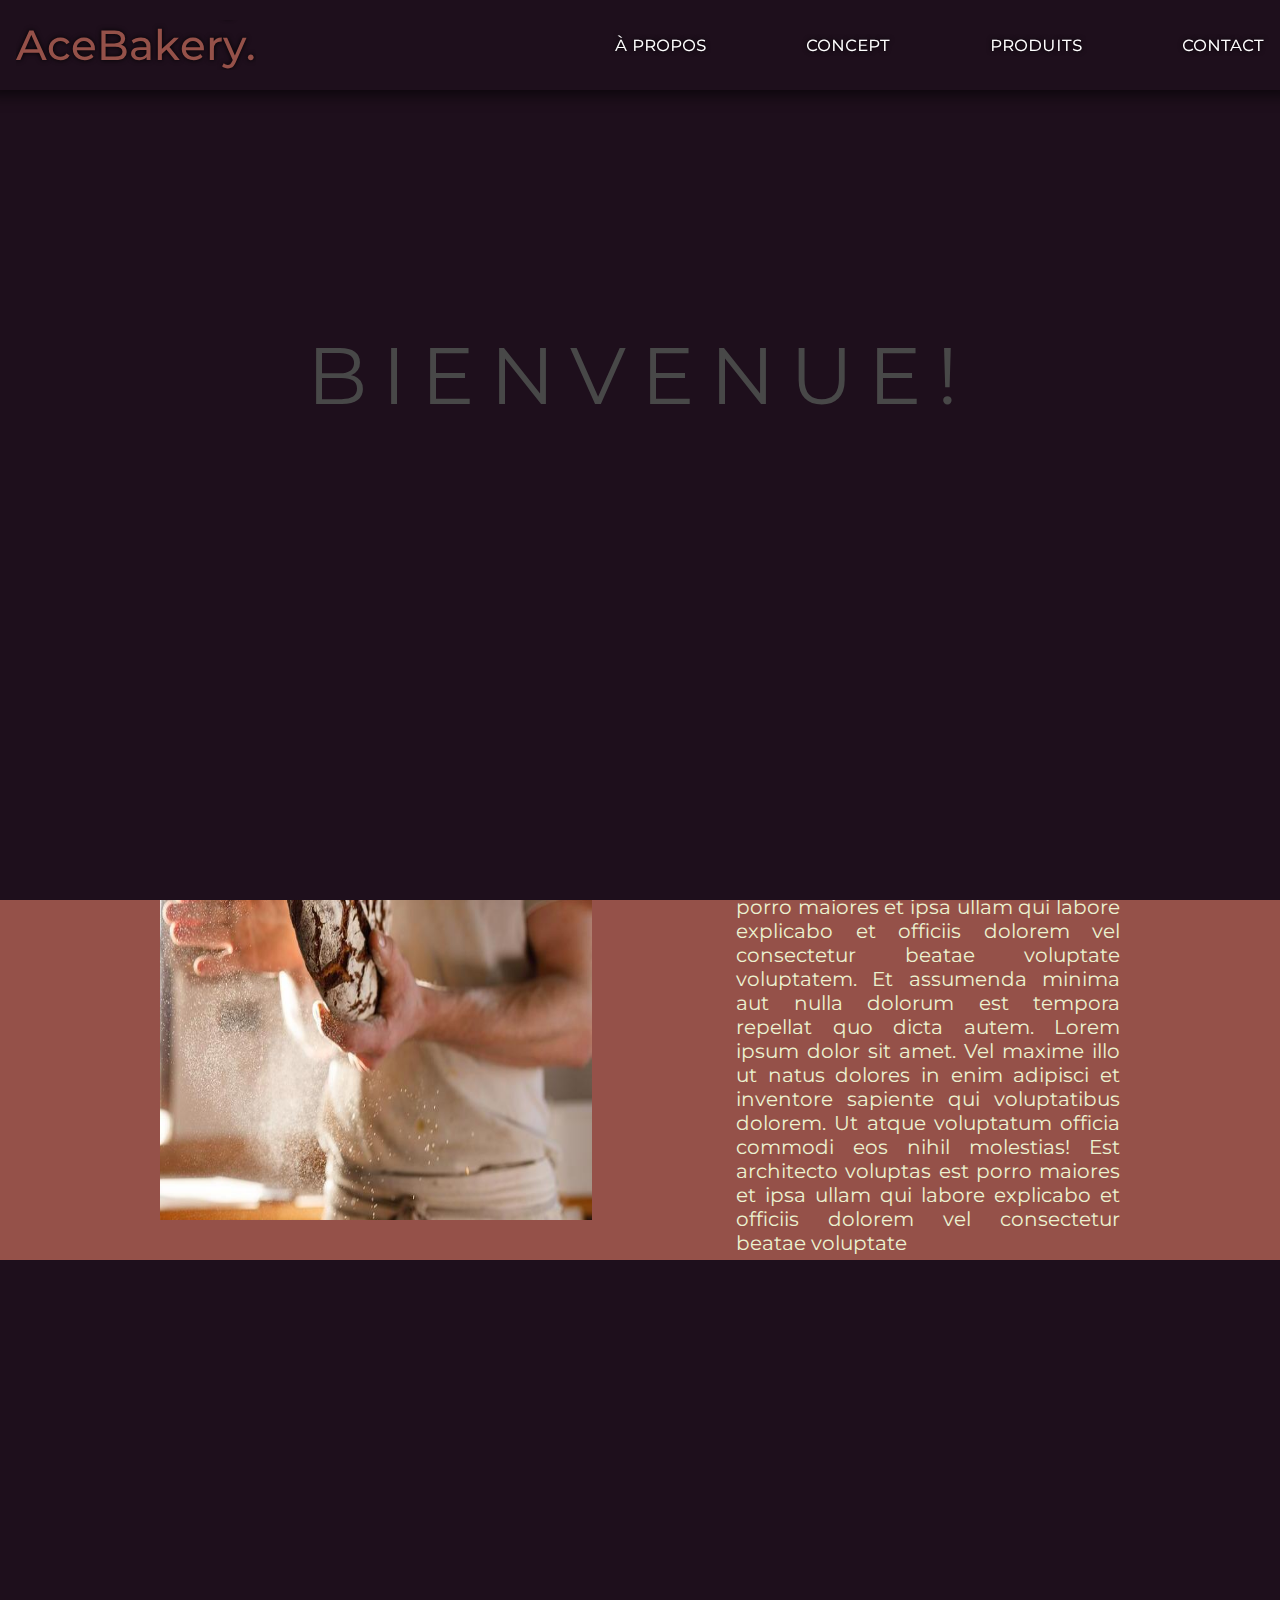
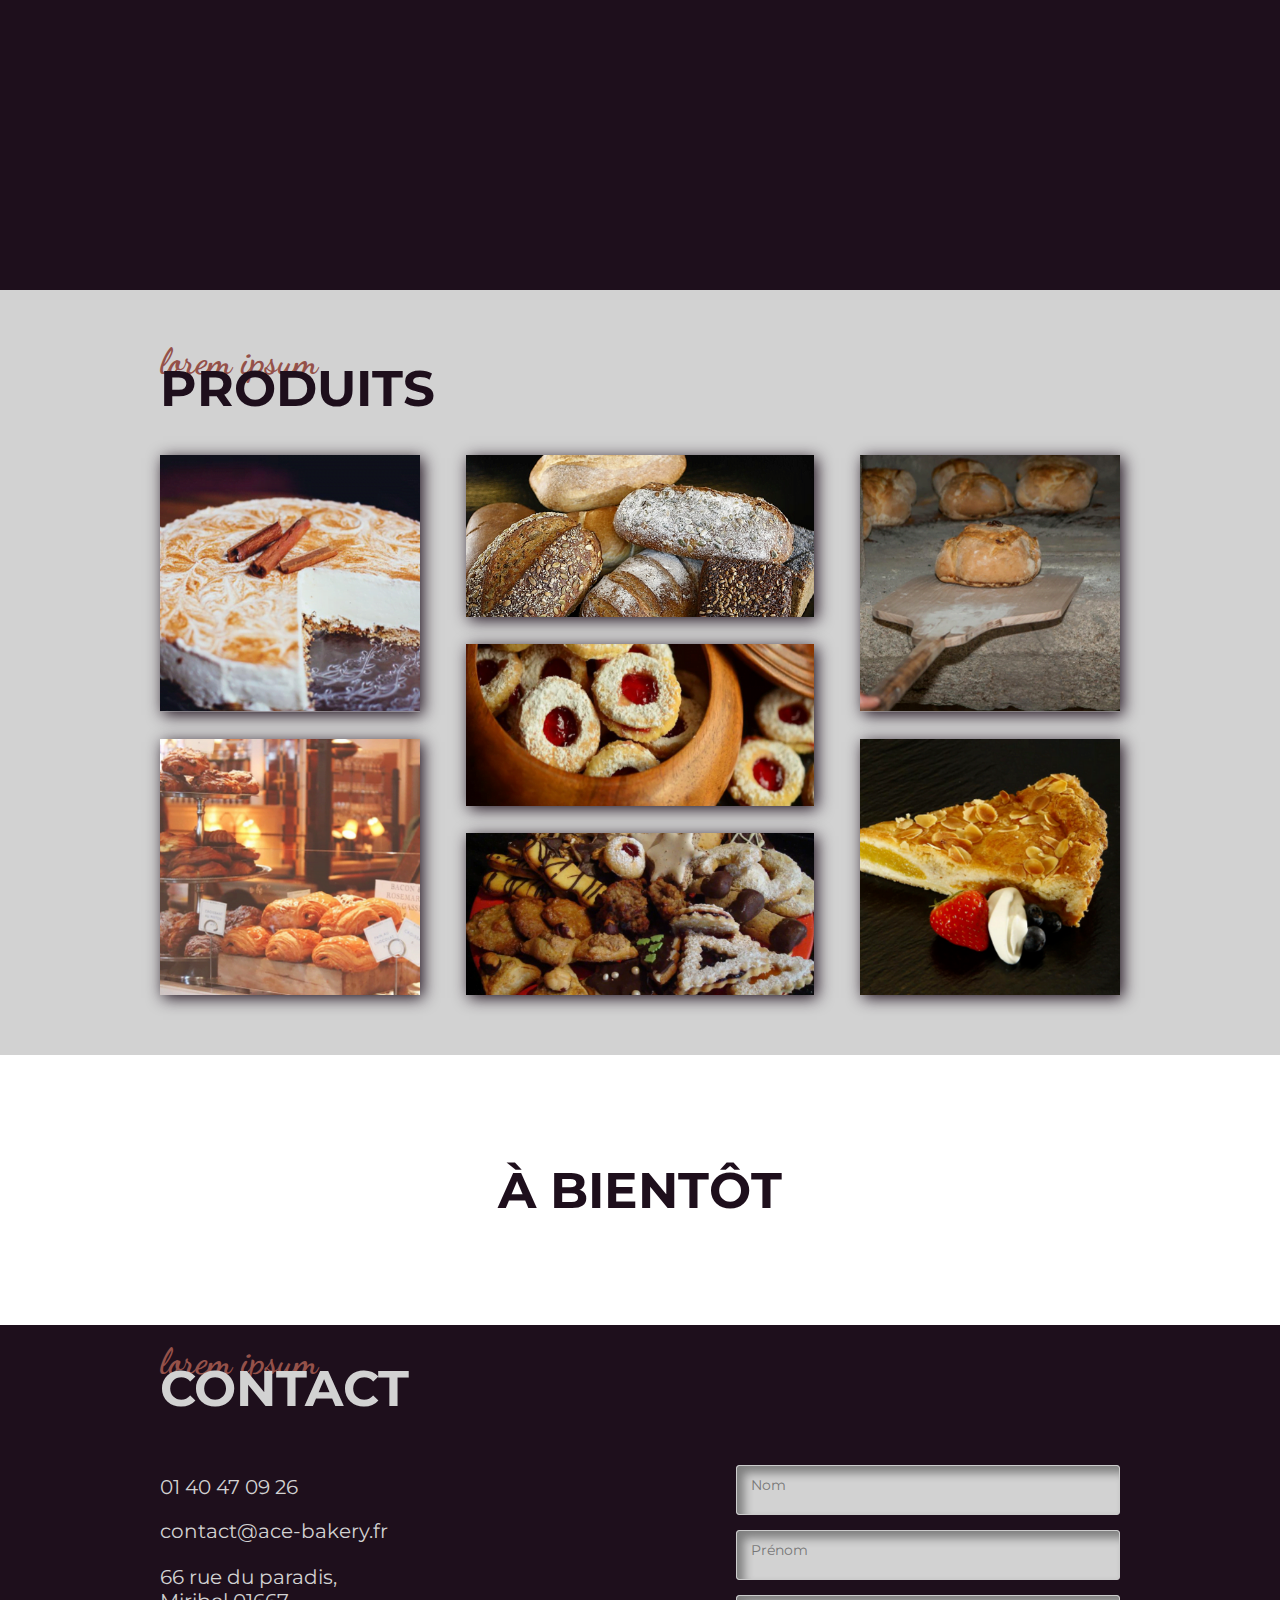
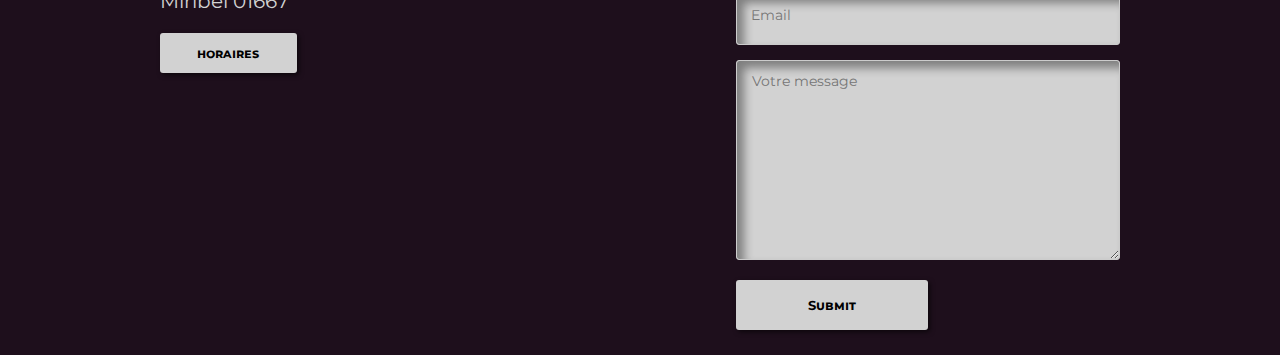
<file: index.html>
<!DOCTYPE html>
<html lang="fr">
  <head>
    <meta charset="UTF-8" />
    <meta http-equiv="X-UA-Compatible" content="IE=edge" />
    <meta name="viewport" content="width=device-width, initial-scale=1.0" />
    <link rel="stylesheet" href="./style/style.css" />
    <link rel="stylesheet" href="./style/rolling.css" />
    <link
      href="https://fonts.googleapis.com/css2?family=Montserrat:ital,wght@0,100;0,200;0,300;0,400;0,500;0,600;0,700;0,800;0,900;1,100;1,200;1,300;1,400;1,500;1,600;1,700;1,800;1,900&display=swap"
      rel="stylesheet"
    />
    <link
      href="https://fonts.googleapis.com/css2?family=Dancing+Script:wght@400;500;600;700&family=Montserrat:ital,wght@0,100;0,200;0,300;0,400;0,500;0,600;0,700;0,800;0,900;1,100;1,200;1,300;1,400;1,500;1,600;1,700;1,800;1,900&display=swap"
      rel="stylesheet"
    />
    <title>Document</title>
  </head>

  <body>
    <!-- loader -->
    <div class="loader">
      <span class="lettre">B</span>
      <span class="lettre">I</span>
      <span class="lettre">E</span>
      <span class="lettre">N</span>
      <span class="lettre">V</span>
      <span class="lettre">E</span>
      <span class="lettre">N</span>
      <span class="lettre">U</span>
      <span class="lettre">E</span>
      <span class="lettre">!</span>
    </div>

    <!-- HEADER -->
    <header>
      <!-- NAVBAR -->
      <nav class="navbar">
        <a href="#" class="nav-logo rolling-text">AceBakery.</a>
        <ul class="nav-menu">
          <li class="nav-item">
            <a href="#apropos" class="nav-link">à propos</a>
          </li>
          <li class="nav-item">
            <a href="#concept" class="nav-link">concept</a>
          </li>
          <li class="nav-item">
            <a href="#products" class="nav-link">produits</a>
          </li>
          <li class="nav-item">
            <a href="#footer" class="nav-link">contact</a>
          </li>
        </ul>
        <div class="hamburger">
          <span class="bar"></span>
          <span class="bar"></span>
          <span class="bar"></span>
        </div>
      </nav>
      <div class="title">
        <h1>Ace Bakery</h1>
        <p>Chaque jour, s'engager par amour du pain.</p>
      </div>
    </header>

    <!-- SECTION A PROPOS -->
    <section id="apropos">
      <div class="container">
        <div class="apropos">
          <img
            class="boulanger"
            src="./images/baker.jpg"
            alt="boulanger en exercice"
          />
          <div class="txtapropos">
            <div class="close-title">
              <h3>lorem ipsum</h3>
              <h2>A Propos</h2>
            </div>
            <p>
              Lorem ipsum dolor sit amet. Vel maxime illo ut natus dolores in
              enim adipisci et inventore sapiente qui voluptatibus dolorem. Ut
              atque voluptatum officia commodi eos nihil molestias! Est
              architecto voluptas est porro maiores et ipsa ullam qui labore
              explicabo et officiis dolorem vel consectetur beatae voluptate
              voluptatem. Et assumenda minima aut nulla dolorum est tempora
              repellat quo dicta autem. Lorem ipsum dolor sit amet. Vel maxime
              illo ut natus dolores in enim adipisci et inventore sapiente qui
              voluptatibus dolorem. Ut atque voluptatum officia commodi eos
              nihil molestias! Est architecto voluptas est porro maiores et ipsa
              ullam qui labore explicabo et officiis dolorem vel consectetur
              beatae voluptate
            </p>
          </div>
        </div>
      </div>
    </section>

    <!-- MAIN -->
    <main>
      <!-- section concept -->
      <section id="concept" class="flex">
        <div class="container center slideIn">
          <div class="text-top">
            <div class="top topresp1">
              <img src="./images/bonbon.png" alt="logo de bonbon" />
              <h2>Lorem ipsum</h2>
              <p>
                dolor sit amet. Eum explicabo eligendi ut omnis necessitatibus
                ut quaerat nihil
              </p>
            </div>

            <div class="top topresp2">
              <img src="./images/cake.png" alt="logo de gateau" />
              <h2>Lorem ipsum</h2>
              <p>
                dolor sit amet. Eum explicabo eligendi ut omnis necessitatibus
                ut quaerat nihil
              </p>
            </div>

            <div class="top topresp3">
              <img src="./images/cookie.png" alt="" />
              <h2>Lorem ipsum</h2>
              <p>
                dolor sit amet. Eum explicabo eligendi ut omnis necessitatibus
                ut quaerat nihil
              </p>
            </div>
          </div>

          <div class="hr">
            <hr />
            <hr />
            <hr />
          </div>

          <div class="text-bottum">
            <div class="bottum bottumresp1">
              <img src="./images/E0CAbread.png" alt="logo de bonbon" />
              <h2>Lorem ipsum</h2>
              <p>
                dolor sit amet. Eum explicabo eligendi ut omnis necessitatibus
                ut quaerat nihil
              </p>
            </div>

            <div class="bottum bottumresp2">
              <img src="./images/croisant.png" alt="logo de bonbon" />
              <h2>Lorem ipsum</h2>
              <p>
                dolor sit amet. Eum explicabo eligendi ut omnis necessitatibus
                ut quaerat nihil
              </p>
            </div>

            <div class="bottum bottumresp3">
              <img src="./images/sucette.png" alt="logo de bonbon" />
              <h2>Lorem ipsum</h2>
              <p>
                dolor sit amet. Eum explicabo eligendi ut omnis necessitatibus
                ut quaerat nihil
              </p>
            </div>
          </div>
        </div>
      </section>

      <!-- SECTION PRODUCTS -->
      <section id="products">
        <!-- class pour container -->
        <div class="products container">
          <div class="close-title">
            <h3>lorem ipsum</h3>
            <h2>produits</h2>
          </div>
          <div class="products-content">
            <div class="f2p">
              <div class="box">
                <img src="./images/products/cake.png" alt="photo d'un gâteau" />
                <div class="box-content">
                  <h4>lorem ipsum</h4>
                  <p>
                    juste pour le del ma moula juste pour le del ma moula juste
                    pour le del ma moula juste pour le del ma moula juste pour
                    le del ma moula juste pour le del ma moula juste pour le del
                    ma moula juste pour le del ma moula
                  </p>
                </div>
              </div>
              <div class="box">
                <img src="./images/products/breads.png" alt="photo de pains" />
                <div class="box-content">
                  <h4>lorem ipsum</h4>
                  <p>
                    juste pour le del ma moula juste pour le del ma moula juste
                    pour le del ma moula juste pour le del ma moula juste pour
                    le del ma moula juste pour le del ma moula juste pour le del
                    ma moula juste pour le del ma moula
                  </p>
                </div>
              </div>
            </div>
            <div class="f3p">
              <div class="box">
                <img
                  src="./images/products/bread.png"
                  alt="photo de pain tah le délice"
                />
                <div class="box-content">
                  <h4>lorem ipsum</h4>
                  <p>
                    juste pour le del ma moula juste pour le del ma moula juste
                    pour le del ma moula
                  </p>
                </div>
              </div>
              <div class="box">
                <img
                  class="marrem"
                  src="./images/products/cookies.png"
                  alt="photo de petit gâteau"
                />
                <div class="box-content">
                  <h4>lorem ipsum</h4>
                  <p>
                    juste pour le del ma moula juste pour le del ma moula juste
                    pour le del ma moula
                  </p>
                </div>
              </div>
              <div class="box">
                <img
                  src="./images/products/cookies2.png"
                  alt="photo de cookies en mode noel mon copain"
                />
                <div class="box-content">
                  <h4>lorem ipsum</h4>
                  <p>
                    juste pour le del ma moula juste pour le del ma moula juste
                    pour le del ma moula
                  </p>
                </div>
              </div>
            </div>
            <div class="f2p">
              <div class="box">
                <img
                  src="./images/products/bread_hoven.png"
                  alt="photo d'un gâteau"
                />
                <div class="box-content">
                  <h4>lorem ipsum</h4>
                  <p>
                    juste pour le del ma moula juste pour le del ma moula juste
                    pour le del ma moula juste pour le del ma moula juste pour
                    le del ma moula juste pour le del ma moula juste pour le del
                    ma moula juste pour le del ma moula
                  </p>
                </div>
              </div>
              <div class="box">
                <img
                  src="./images/products/apple_pie.png"
                  alt="photo de pains"
                />
                <div class="box-content">
                  <h4>lorem ipsum</h4>
                  <p>
                    juste pour le del ma moula juste pour le del ma moula juste
                    pour le del ma moula juste pour le del ma moula juste pour
                    le del ma moula juste pour le del ma moula juste pour le del
                    ma moula juste pour le del ma moula
                  </p>
                </div>
              </div>
            </div>
          </div>
        </div>
      </section>

      <!-- parallax -->
      <section>
        <div class="parafin flex">
          <h2>à bientôt</h2>
        </div>
      </section>
    </main>

    <!-- FOOTER -->
    <footer id="footer" class="flex">
        <div class="container footer relative">
            <div id="horaires" onclick="closeHoraires()"></div>
            <div class="close-title">
                <h3>lorem ipsum</h3>
                <h2>contact</h2>
            </div>
            <div class="flex spc-btw">
                <div class="infos">
                    <ul>
                        <li>01 40 47 09 26</li>
                        <li>
                            <a href="mailto:contact@ace-bakery.fr">contact@ace-bakery.fr</a>
                        </li>
                        <li>
                            66 rue du paradis, <br />
                            Miribel 01667
                        </li>
                    </ul>
                    <button class="btn" onclick="openHoraires()">horaires</button>
        </div>
          <!-- formulaire de contact -->
          <div class="form">
            <form>
              <div class="field">
                <input type="text" id="name" required autocomplete="off" />
                <label for="name" title="Nom" data-title="Nom"></label>
              </div>
              <div class="field">
                <input type="text" id="prenom" required autocomplete="off" />
                <label for="prenom" title="Prénom" data-title="Prénom"></label>
              </div>
              <div class="field">
                <input type="email" id="email" required autocomplete="off" />
                <label for="email" title="Email" data-title="Email"></label>
              </div>
              <div class="field">
                <textarea id="msg" placeholder="Votre message"></textarea>
              </div>
              <input type="submit" class="btnsend" />
            </form>
          </div>
        </div>
      </div>
    </footer>

    <script src="./script/script.js"></script>
    <script src="./script/rolling.js"></script>
  </body>
</html>
</file>
<file: style/style.css>
/* GLOBAL */
/* ======================= */
/* initialisation de la page */
* {
    margin: 0;
    padding: 0;
    font-family: 'montserrat';
}
:root {
    font-size: 20px;
}
li {
    list-style: none;
}
a {
    text-decoration: none;
}

/* paramétrage général */
.container {
    width: 75%;
    margin: auto; /*centrage du container*/
}
html {
    scroll-behavior: smooth;
}
.flex{
    display: flex;
}
.spc-btw {
    justify-content: space-between;
}
.center {
    align-items: center;
    justify-content: center;
}
.relative{
    position: relative;
}
h2 {
    font-size: 2.5rem;
    text-transform: uppercase;
}
h3 {
    font-family: 'dancing script';
    font-size: 1.8rem;
}
.close-title {
    line-height: 0.65;
}
/* anime scroll */
.slideIn{
    transform: translateY(40%);
    opacity: 0;
    transition: transform 0.6s ease-in-out,
    opacity 0.6s ease-in-out;
}
.slideIn.start{
    transform: translateY(0%);
    opacity: 1;
}
/* loader */
.loader {
    position: absolute;
    width: 100%;
    height: 100%;
    background: #1e0f1c;
    display: flex; 
    justify-content: center;
    align-items: center;
}
.lettre {
    color: #484848;
    font-size: 80px;
    letter-spacing: 15px;
    margin-bottom: 150px;
    animation: flash 1.2s linear infinite;
}
@keyframes flash {
    0% {
        color: #ECF2D0;
        text-shadow: 0 0 7px #ECF2D0;
    }
    90% {
        color: #484848;
        text-shadow: none;
    }
    100% {
        color: #ECF2D0;
        text-shadow: 0 0 7px #ECF2D0;
    }
}

.lettre:nth-child(1){
    animation-delay: 0.1s;
}
.lettre:nth-child(2){
    animation-delay: 0.2s;
}
.lettre:nth-child(3){
    animation-delay: 0.3s;
}
.lettre:nth-child(4){
    animation-delay: 0.4s;
}
.lettre:nth-child(5){
    animation-delay: 0.5s;
}
.lettre:nth-child(6){
    animation-delay: 0.6s;
}
.lettre:nth-child(7){
    animation-delay: 0.7s;
}
.lettre:nth-child(8){
    animation-delay: 0.8s;
}
.lettre:nth-child(9){
    animation-delay: 0.9s;
}
.lettre:nth-child(10){
    animation-delay: 1s;
}

.fondu-out {
    opacity: 0;
    transition: opacity 0.4s ease-out;
}
/* fin */
/* anim form */
.label-before, .field input:valid + label::before, .field input:focus + label::before {
    line-height: 20px;
    font-size: 12px;
    top: -10px;
    background:#1e0f1c;
    border-radius: 4px;
    padding: 0 6px;
    left: 9px;
}
.label-before, .field textarea:valid + label::before, .field textarea:focus + label::before {
    line-height: 20px;
    font-size: 12px;
    top: -10px;
    background:#1e0f1c;
    border-radius: 4px;
    padding: 0 6px;
    left: 9px;
}
.field {
    position: relative;
    margin-bottom: 15px;
}
.field label::before {
    content: attr(title);
    position: absolute;
    top: 0;
    left: 15px;
    line-height: 40px;
    font-size: 14px;
    color: #777;
    transition: 300ms all;
}
.field input {
    width: 100%;
    line-height: 40px;
    padding: 0 15px;
    box-sizing: border-box;
    font-size: 14px;
    color: #222;
    border: 1px solid #ccc;
    border-radius: 3px;
}
.field textarea {
    width: 100%;
    line-height: 40px;
    padding: 0 15px;
    box-sizing: border-box;
    font-size: 14px;
    color: #222;
    border: 1px solid #ccc;
    border-radius: 3px;
}
.field input:focus {
    outline: 0;
    border-color: #D2D2D2;
}
.field input:valid + label::before {
    content: attr(data-title);
}
.field input:focus + label::before {
    color: #d2d2d2;
}
.field textarea:focus {
    outline: 0;
    border-color: #D2D2D2;
}
.field textarea:valid + label::before {
    content: attr(data-title);
}
.field textarea:focus + label::before {
    color: #d2d2d2;
}
/* ======= FIN =========== */


/* NAVBAR */
/* ======================= */
.navbar {
    position: fixed;
    display: flex;
    justify-content: space-between;
    align-items: center;
    padding: 1rem 1.5rem;
    background-color: #1E0F1C;
    border-radius: 3px;
    width: 97.5%;
    z-index: 1;
    box-shadow: 0px 5px 15px rgba(0, 0, 0, 0.6);
    top: 0px;
}
.hamburger {
    display: none;
}
.bar {
    display: block;
    width: 25px;
    height: 3px;
    margin: 5px auto;
    -webkit-transition: all 0.3s ease-in-out;
    transition: all 0.3s ease-in-out;
    background-color: #fff;
}
.nav-menu {
    display: flex;
    justify-content: space-between;
    align-items: center;
}
.nav-item {
    margin-left: 5rem;
}
.nav-link{
    font-size: 1rem;
    font-weight: 400;
    color: #fff;
    font-variant: small-caps;
}
.nav-link:hover{
    color: #955149;
}
.nav-logo {
    font-size: 2.1rem;
    font-weight: 500;
    color: #fff;    
}
.nav-link:after {
    display:block;
    content: '';
    border-bottom: solid 2px #955149;  
    transform: scaleX(0);  
    transition: transform 250ms ease-in-out;
  }
.nav-link:hover:after { 
    transform: scaleX(1);
}
/* ======= FIN =========== */


/* HEADER */
/* ======================= */
h1 {
    color: #ECF2D0;
    font-size: 6rem;
}
.txtapropos h2 {
    color: #ECF2D0;
} 
.apropos p {
    color: #ECF2D0;
    font-size: 1.8rem;
    text-align: justify;    
}
.title {
    text-align: center;
    color: #ECF2D0;
}
header {
    background:linear-gradient(rgba(50, 50, 50, 0.43),rgba(50, 50, 50, 0.43)),url(./../images/bandeau-boulangerie.png) no-repeat fixed;
    background-size:100% 70vh;
    width: 100%;
    height: 70vh;
    box-sizing: border-box;   
    display: flex; 
    justify-content: center;
    align-items: center;
    text-shadow: #000 0px 0px 5px;
}
/* ======= FIN =========== */


/* DEBUT A PROPOS */
/* ======================= */
#apropos {
    height: 70vh;
    background-color: #955149;
}
.boulanger {
    width: 45%;
    height: 60vh;
    margin: 50px 0;
}
.txtapropos {
    width: 40%;
}
.txtapropos p {
    width: 100%;
    font-size: 1rem;
    margin-top: 5%;
}
.apropos {
    display: flex;
    justify-content: space-between;
    align-items: center;
}
/* ======= FIN =========== */


/* CONCEPT */
/* ======================= */
#concept {
    background-color: rgba(30, 15, 28, 1);
    height: 70vh;
}
#concept h2 {
    font-size: 1.5rem;
    margin: 20px 0;
}
#concept p {
    font-size: 1rem;
    font-family: 'montserrat';
    text-align: justify;
}
#concept h2 , p {
    color: rgba(226, 233, 192, 1);
}
#concept img {
    margin-top: 25px;
}
.end {
    display: block;
}
.text-top {
    height: 50%;
    display: flex;
    justify-content: space-between;
    margin-bottom: 50px;
}

.top , .bottum {
    width: 25%;
}

.hr {
    margin-left: 4%;
    margin-right: 12%;
    display: flex;
    justify-content: space-between;
}
hr {
    color: rgba(226, 233, 192, 1);
    margin-left: 5%;
    margin: 0;
    width: 232.8px;
}
.text-bottum{
    height: 50%;
    display: flex;
    justify-content: space-between;
}
/* ======= FIN =========== */


/* SECTION PRODUCTS */
/* ======================= */
#products {
    background-color: #D2D2D2;
    height: 85vh;
    display: flex;
    align-items: center;
}
.products h2 {
    color: #1E0F1C;
}
.products h3 {
    color: #955149;
}
.products p {
    color: #1E0F1C;
}
.close-title {
    line-height: 0.65;
    margin-bottom: 50px;
}
.products-content {
    height: 60vh;
    display: flex;
}
.box img {
    height: 100%;
    width: 100%;
    object-fit: cover;
}
.f2p {
    display: flex;
    flex-direction: column;
    justify-content: space-between;
    width: 30%;
}
.f2p .box {
    height: 47.5%;
}
.f3p {
    display: flex;
    flex-direction: column;
    justify-content: space-between;
    width: 40%;
    margin: 0 45.94px;
}
.f3p .box {
    height: 30%;
}
.box {
    position: relative;
    overflow: hidden; /*cacher le surplus de la box (pour l'anim)*/
    box-shadow: #1E0F1C 3px 3px 15px;
}
.box-content {
    position: absolute;
    top: 0;
    left: 0;
    height: 50%;
    width: 100%;
    backdrop-filter: blur(4px); /*flou sur elmts de derriere*/
    background-color: rgba(255, 255, 255, 0.4);
    text-align: center;
    align-items: center;
    transform: translateY(200%);
    transition: 0.5s;
}
.box:hover .box-content {
    transform: translateY(100%);
}
.box-content h4 {
    font-size: 1rem;
    margin: 10px 5px;
}
.box-content p {
    font-size: 0.6rem;
    margin: 10px 5px;
}
/* ======= FIN =========== */


/* SECTION PARAFIN */
/* ======================= */
.parafin {
    background: url(../images/parafin.png) fixed;
    height: 30vh;
    justify-content: center;
    align-items: center;
}
.parafin h2 {
    color: #1E0F1C;
}
/* ======= FIN =========== */


/* SECTION FOOTER */
/* ======================= */
footer {
    background-color: #1e0f1c;
    height: 70vh;
}
footer h3 {
    color: #955149;
}
.test {
    outline: red solid 1px;
}
.footer {
    justify-content: space-between;
    color: rgba(210, 210, 210, 1);
}
.form {
    width: 40%;
}
form input {
    height: 50px;
    width: 97.5%;
    background-color: #D2D2D2;
    border: none;
    padding: 2px 0 2px 15px;
    box-shadow: inset 7px 7px 10px rgba(0, 0, 0, 0.4);
}
form textarea {
    height: 200px;
    width: 97.5%;
    background-color: #D2D2D2;
    border: none;
    padding: 20px 0 2px 15px;
    box-shadow: inset 7px 7px 10px rgba(0, 0, 0, 0.4);
}
form div {
    margin: 10px 0;
}
.btnsend {
    height: 50px;
    width: 50%;
    background-color: #D2D2D2;
    border: none;
    text-align: center;
    box-shadow: none;
    padding: 0;
    border-radius: 3px;
    cursor: pointer;
    font-family: 'montserrat';
    font-variant: small-caps;
    font-weight: bold;
    box-shadow: 2px 2px 5px rgba(0, 0, 0, 0.6);
}
.btnsend:hover {
    transform: scale(1.012);
    box-shadow: 15px 15px 35px rgba(0, 0, 0, 0.6);
    filter: brightness(0.9);
}
.infos {
    position: relative;
}
.infos li {
    margin: 20px 0;
}
.infos a {
    color: #d2d2d2;
}
.infos a:hover {
    color: #955149;
}
.infos a:after {
    display:block;
    content: '';
    border-bottom: solid 2px #955149;  
    transform: scaleX(0);  
    transition: transform 250ms ease-in-out;
  }
.infos a:hover:after { 
    transform: scaleX(1); 
}
.btn {
    background-color: #D2D2D2;
    border: none;
    height: 40px;
    width: 60%;
    border-radius: 3px;
    cursor: pointer;
    font-family: 'montserrat';
    font-variant: small-caps;
    font-weight: bold;
    box-shadow: 2px 2px 5px rgba(0, 0, 0, 0.6);
}
.btn:hover {
    transform: scale(1.012);
    box-shadow: 15px 15px 35px rgba(0, 0, 0, 0.6);
    filter: brightness(0.9);
}
#horaires {
    position: absolute;
    display: none;
    top: 0%;
    left: 30%;
    background: url(../images/horaire.png);
    width: 550px;
    height: 583px;
    backdrop-filter: blur(4px);
    background-color: #ECF2D02f;
    animation: pop 300ms ease;
    z-index: 2;
}
@keyframes pop {
    from {
        transform: scale(0);
    }
    92% {
        transform: scale(1.025);
    }
    /* 98% {
        transform: scale(95%);
    } */
    100% {
        transform: scale(1);
    }
}
/* ======= FIN =========== */


@media screen and (max-width: 768px) {
    /* général */
    :root
    {
        font-size: 13px;
    }
    .container {
        width: 90%;
    }
    .spc-btw {
        flex-direction: column;
    }

    .lettre {
        font-size: 2rem;
    }
    /* ==FIN== */


    /* nav */
    .nav-menu {
        position: fixed;
        left: -100%;
        top: 5rem;
        flex-direction: column;
        background-color: #1E0F1C;
        width: 100%;
        border-radius: 10px;
        text-align: center;
        transition: 0.3s;
        box-shadow: 0 10px 27px rgba(0, 0, 0, 0.05);
    }
    .nav-menu.active {
        left: 0;
    }
    .nav-item {
        margin: 2.5rem 0;
    }
   .hamburger {
        display: block;
        cursor: pointer;
    }
    .hamburger.active .bar:nth-child(2) {
        opacity: 0;
    }
    .hamburger.active .bar:nth-child(1) {
        transform: translateY(8px) rotate(45deg);
    }
    .hamburger.active .bar:nth-child(3) {
        transform: translateY(-8px) rotate(-45deg);
    }
    /* ==FIN== */


    /* header */
    header {
        background-size:cover;
        background-position:center;

    }
    header p {
        font-size: 1.2rem;
        text-shadow: #000 0px 0px 5px;
    }
    h1 {
        font-size: 4rem;
        text-shadow: black 0px 0px 2px;
    }
    /* ==FIN== */


    /* à propos */
    #apropos {
        padding-bottom: 50px;
    }
    #apropos {
        height: auto;
    }
    .apropos {
        flex-direction: column;
        text-align: center;
    }
    .apropos p {
        text-align: center; 
    }
    .txtapropos {
        width: 100%;
    }
    .boulanger {
        width: 100%;
        height: auto;
        margin: 60px 0;
    }
    h2 {
        font-size: 2rem;
    }
    h3 {
        font-size: 2rem;
    }
    /* ==FIN== */


    /* concept */
    #concept {
        height: auto;
        padding: 30px 0 50px 0;
    }
    #concept p {
        text-align: center;
        margin-bottom: 50px;
    }
    .top , .bottum{
        border-bottom: 1px solid rgba(226, 233, 192, 1) ;
    }
    .background-concept{
        background-color: rgba(30, 15, 28, 1);
        height: 100%;
        width: auto;
    }
    .text-top{
        display: flex;
        flex-direction: column;
        width: 100%;
    }
    .text-bottum{
        display: flex;
        flex-direction: column;
    }
    .topresp1{
        width: 50%;
        height: 50%;
    }
    .topresp2{
        width: 50%;
        height: 50%;
        text-align: end;
        margin-left: 50%;
    }
    .topresp3{
        width: 50%;
        height: 50%;
    }
    .bottumresp1{
        width: 50%;
        height: 50%;
        text-align: end;
        margin-left: 50%;
    }
    .bottumresp2{
        width: 50%;
        height: 50%;
    }
    .bottumresp3{
        border: none;
        width: 50%;
        height: 50%;
        text-align: end;
        margin-left: 50%;
    }
    .hr{
        display: none;
    }
    /* ==FIN== */


    /* products */
    #products {
        height: auto;
        padding: 50px 0;
    }
    .products-content {
        flex-direction: column;
        height: auto;
    }
    .f2p, .f3p {
        width: 100%;
        margin: 5px 0;
    }
    .f2p .box {
        margin: 10px 0;
    }
    .f3p .box {
        margin: 10px 0;
    }
    .box-content h4 {
        font-size: 1.7rem;
    }
    .box-content p {
        font-size: 1rem;
    }
    /* ==FIN== */


    /* parafin */
    .parafin {
        height: 20vh;
    }
    /* ==FIN== */


    /* contact */
    footer {
        height: auto;
    }
    .footer {
        text-align: center;
        padding: 50px 0;
    }
    .form {
        width: 100%;
        margin-top: 60px;
    }
    #horaires {
        top: 20%;
        left: 0%;
        background: url(../images/horaire.png) no-repeat center;
        width: 350px;
        height: 565px;
        background-color: #35372f55;
    }
    /* ==FIN== */
}
</file>
<file: style/rolling.css>
.rolling-text {
	 display: inline-block;
	 line-height: 50px;
	 height: 50px;
	 text-decoration: none;
	 overflow: hidden;
}
 .rolling-text:hover .letter, .rolling-text.play .letter {
	 transform: translateY(-100%);
}
 .rolling-text .block:last-child {
	 color: #955149;
}
 .rolling-text .letter {
	 display: inline-block;
	 transition: transform 0.6s cubic-bezier(0.76, 0, 0.24, 1);
}
 .letter:nth-child(1) {
	 transition-delay: 0s;
}
 .letter:nth-child(2) {
	 transition-delay: 0.015s;
}
 .letter:nth-child(3) {
	 transition-delay: 0.03s;
}
 .letter:nth-child(4) {
	 transition-delay: 0.045s;
}
 .letter:nth-child(5) {
	 transition-delay: 0.06s;
}
 .letter:nth-child(6) {
	 transition-delay: 0.075s;
}
 .letter:nth-child(7) {
	 transition-delay: 0.09s;
}
 .letter:nth-child(8) {
	 transition-delay: 0.105s;
}
 .letter:nth-child(9) {
	 transition-delay: 0.12s;
}
 .letter:nth-child(10) {
	 transition-delay: 0.135s;
}
 .letter:nth-child(11) {
	 transition-delay: 0.15s;
}
 .letter:nth-child(12) {
	 transition-delay: 0.165s;
}
 .letter:nth-child(13) {
	 transition-delay: 0.18s;
}
 .letter:nth-child(14) {
	 transition-delay: 0.195s;
}
 .letter:nth-child(15) {
	 transition-delay: 0.21s;
}
 .letter:nth-child(16) {
	 transition-delay: 0.225s;
}
 .letter:nth-child(17) {
	 transition-delay: 0.24s;
}
 .letter:nth-child(18) {
	 transition-delay: 0.255s;
}
 .letter:nth-child(19) {
	 transition-delay: 0.27s;
}
 .letter:nth-child(20) {
	 transition-delay: 0.285s;
}
 .letter:nth-child(21) {
	 transition-delay: 0.3s;
}
</file>
